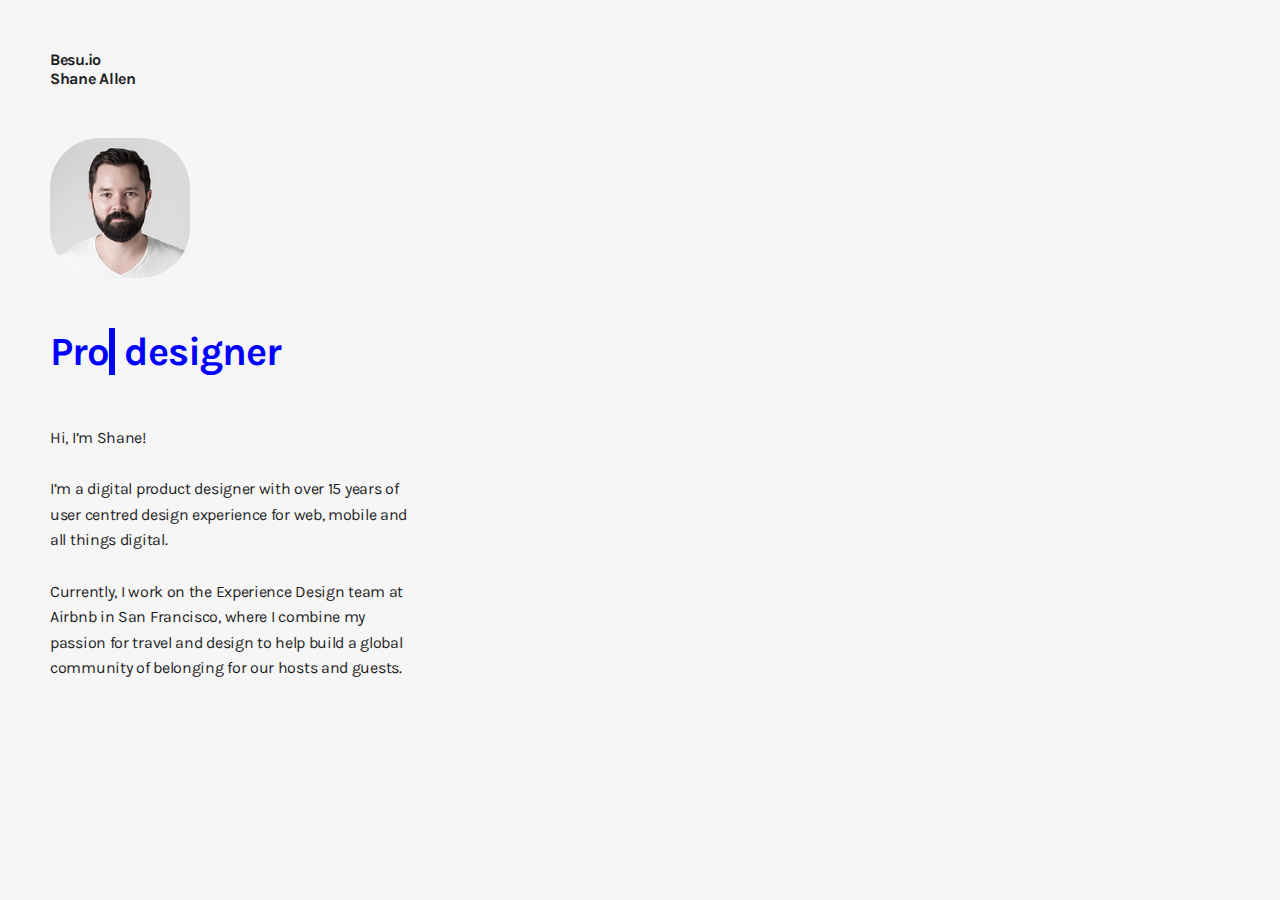
<file: _archive/index.html>
<!DOCTYPE html>

<html lang="en" class="no-js">
	
	<head>
		
		<meta charset="utf-8" />
		<meta http-equiv="X-UA-Compatible" content="IE=edge"> 
		<meta name="viewport" 		content="width=device-width, initial-scale=1.0, user-scalable=no">
		<meta name="description" 	content="Shane Allen, Digital Product Design & User experience">
		
		<meta name="keywords" 		
		
			content="Shane Allen, Design, Product design, Experience Design, UX, user experience, digital, user, web design, responsive design,RWD, Design Director, Creative Director, Mobile design, UI , UI Designer, Visual Designer, Interaction Designer, iPhone app designer, iPad, apps, Android UI designer">
    
		<title>Besu</title>

		<link rel="stylesheet" href="css/style.css"/>
		
		<link href="images//favicon.ico" rel="shortcut icon" type="image/x-icon" />

		<link href='https://fonts.googleapis.com/css?family=Karla:400,400italic,700,700italic' rel='stylesheet' type='text/css'>
		
	</head>
	
	<body>
	
		<div class="container">
			
			<div class="logo">
				<h1>Besu.io</h1>
				<h2>Shane Allen</h2>
			</div>
			
			 <div class="profilepic"></div>

			<div class="rotating-text">
				
				<h3>
					<span
				     class="txt-rotate"
				     data-period="2000"
				     data-rotate='[ "Product", "Interaction", "User centred", "Experience"]'>
					 </span> designer
				</h3>
					  
			</div>
			
			<div>
	            	
	        	
	        	
	    		<p>
	              	Hi, I’m Shane!<br /><br />
					I’m a digital product designer with over 15 years of user centred design experience for web, mobile and all things digital. 
					<br /><br />
					Currently, I work on the Experience Design team at Airbnb in San Francisco, where I combine my passion for travel and design to help build a global community of belonging for our hosts and guests. 
				</p>
	            
	        </div>
	        
	        
	       
	        
        </div>
		
		
		
		
			
		<!-- Scripts -->
	  
		<script src="js/jquery-1.11.1.min.js"></script>
		<script src="js/brand.js"></script>

		
		
		<!-- Google Analytics -->
		
		<script>
		  (function(i,s,o,g,r,a,m){i['GoogleAnalyticsObject']=r;i[r]=i[r]||function(){
		  (i[r].q=i[r].q||[]).push(arguments)},i[r].l=1*new Date();a=s.createElement(o),
		  m=s.getElementsByTagName(o)[0];a.async=1;a.src=g;m.parentNode.insertBefore(a,m)
		  })(window,document,'script','//www.google-analytics.com/analytics.js','ga');
		
		  ga('create', 'UA-36622686-2', 'besu.io');
		  ga('send', 'pageview');
		
		</script>
		
		
	
	</body>
	
	
	
</html>
</file>
<file: _archive/css/style.css>
/****** VARIABLES ******/
/****** HIGHLIGHTS ******/
::selection {
  background: #2029FF;
  color: #F6F6F6;
}
::-moz-selection {
  background: #2029FF;
  color: #F6F6F6
}
a {
  text-decoration: none;
}

/****** STRUCTURE ******/
html {
  margin: 0px;
  padding: 0px;
  height: 100%;
  width: 100%;
}

body {
  font-family: "HelveticaNeue-Light", "Helvetica Neue Light", "Helvetica Neue", Helvetica, Arial, "Lucida Grande", sans-serif;
  background-color: #F6F6F6;
  -webkit-font-smoothing: antialiased;
  padding: 0px;
  margin: 0px;
}

/****** TYPOGRAPHY ******/

h1 {
  color: #1E1E1F;
  font-family: 'Karla', sans-serif;
  font-size: 16px;
  font-weight: 700;
  letter-spacing: -0.3px;
  text-align: left;
  margin: 0;
  padding: 0;
  
}

h2 {
  color: #1E1E1F;
  font-family: 'Karla', sans-serif;
  font-size: 16px;
  font-weight: 700;
  letter-spacing: -0.3px;
  text-align: left;
  margin: 0;
  padding: 0;
    
}

h3 {
  color: #0000FF;
  font-family: 'Karla', sans-serif;
  font-size: 40px;
  letter-spacing: -1px;
  text-align: left;
  margin: 0;
  padding: 0;
}

p {
  color: #1E1E1F;
  font-family: 'Karla', sans-serif;
  font-size: 16px;
  -webkit-font-smoothing: antialiased;
  line-height: 1.6em;
  letter-spacing: -0.3px;
  max-width: 360px;
  margin: 0px 0px 50px 0px;
}


/****** CONTENT ******/

.container {
	margin-top: 50px;
  margin-right: 50px;
  margin-left: 50px;
  margin-bottom: 50px;
	display: inline-block;
	float: left;
}

.logo {
	margin: 0px 0px 50px 0px;
}

.rotating-text {
	margin: 0px 0px 50px 0px;
}

.brick {
  max-width: 26px;
  height: 5px;
  background-color: #DADADA;
  -moz-border-radius: 1px;
  -webkit-border-radius: 1px;
  border-radius: 1px;
  margin: 0px 0px 50px 0px;
  padding: 0;
}

.profilepic {
  width: 140px;
  height: 140px;
  border-radius: 50px;
  background-image: url("../images/profilepic.png");
  background-size:  140px 140px;
  display: block;
  margin-bottom: 50px;
}








/****** RETINA IMAGES ******/
@media (-webkit-min-device-pixel-ratio: 2), (min-resolution: 170dpi) {
  
  .profilepic {
    background: url("../images/profilepic@2x.png") no-repeat;
    background-size: 140px 140px ;
  }
  
}

/****** RESPONSIVE LAYOUTS ******/
@media screen and (max-width: 980px) {
  
}
</file>
